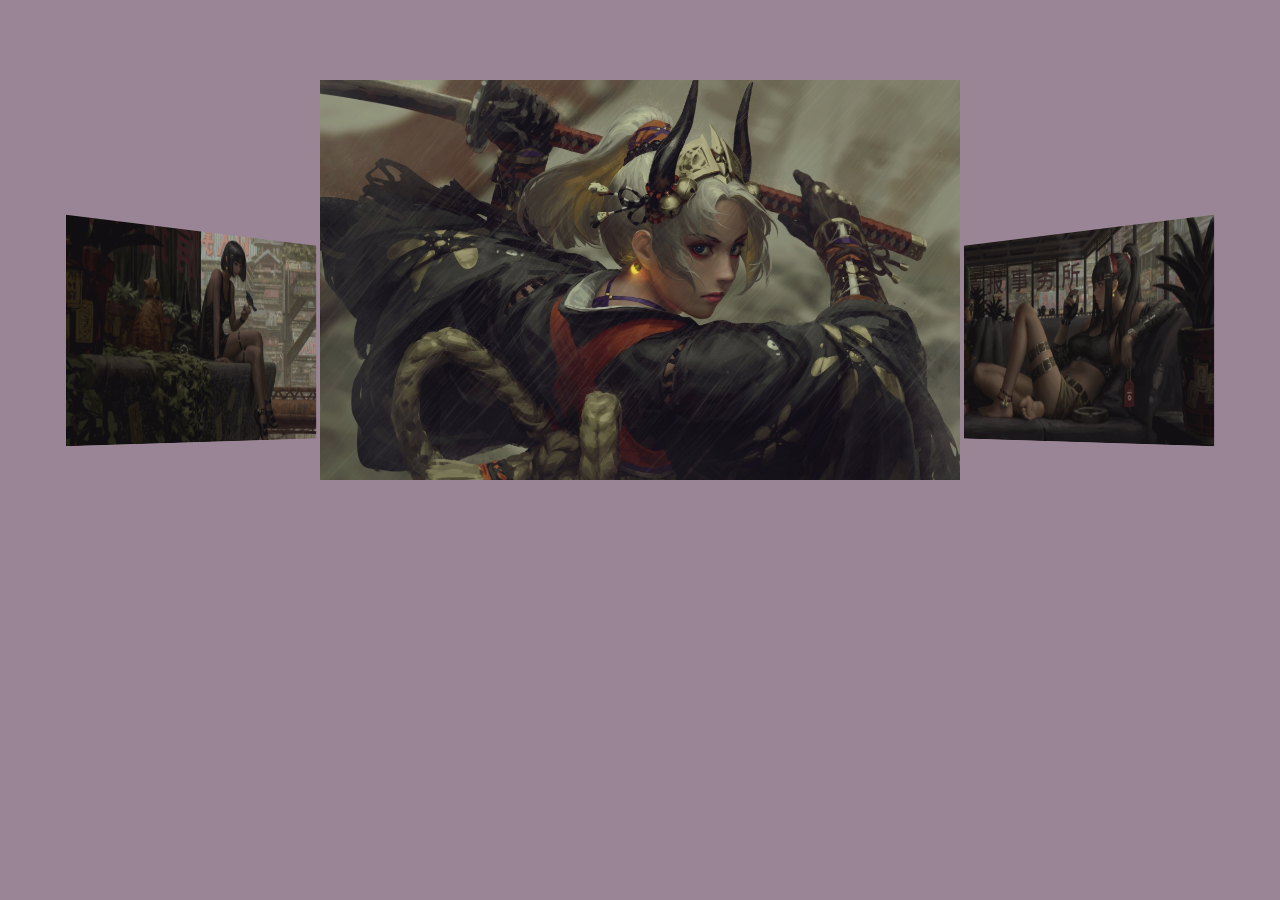
<file: 3D轮播图/index.html>
<!DOCTYPE html>
<html lang="en">
<head>
  <meta charset="UTF-8">
  <meta name="viewport" content="width=device-width, initial-scale=1.0,user-scalable=no,maximum-scale=1.0, minimum-scale=1.0">
  <meta http-equiv="X-UA-Compatible" content="ie=edge">
  <title>Document</title>
  <style>
    *{
       margin: 0;
       padding: 0;
       box-sizing: border-box;
       text-decoration: none;
       list-style: none;
    }
    body{
      background-color: rgb(154, 133, 150);
    }
    .a{
      position: relative;
      perspective : 1600px;
      top: 400px;
      display: flex;
      justify-content: center;
      align-items: center;
    }
    .b{
      width: 400px;
      height: 400px;
      position: absolute;
      transform-style: preserve-3d;
      animation: a 8s infinite cubic-bezier(.7,0,.17,1);
    }
    .b div{
      position: absolute;
      background-size: cover;
      opacity: .9;
      width: 400px;
      height: 250px;
      transform: rotateY(calc(var(--i)*120deg)) translateZ(600px);
    }
    @keyframes a{
      0%{
        transform: translateZ(-100px) rotateY(0);
      }
      33%{
        transform: translateZ(-100px) rotateY(120deg);
      }
      66%{
        transform: translateZ(-100px) rotateY(240deg);
      }
      100%{
        transform: translateZ(-100px) rotateY(360deg);
      }

    }
    .c{
      background-image: url('./1.jpg');
    }
    .d{
      background-image: url('./2.jpg');
    }
    .e{
      background-image: url('./3.jpg');
    }
  </style>
</head>
<body>
  <div class="a">
    <div class="b">
      <div class="c" style="--i:0"></div>
      <div class="d" style="--i:1"></div>
      <div class="e" style="--i:2"></div>
    </div>
  </div>
</body>
</html>
</file>
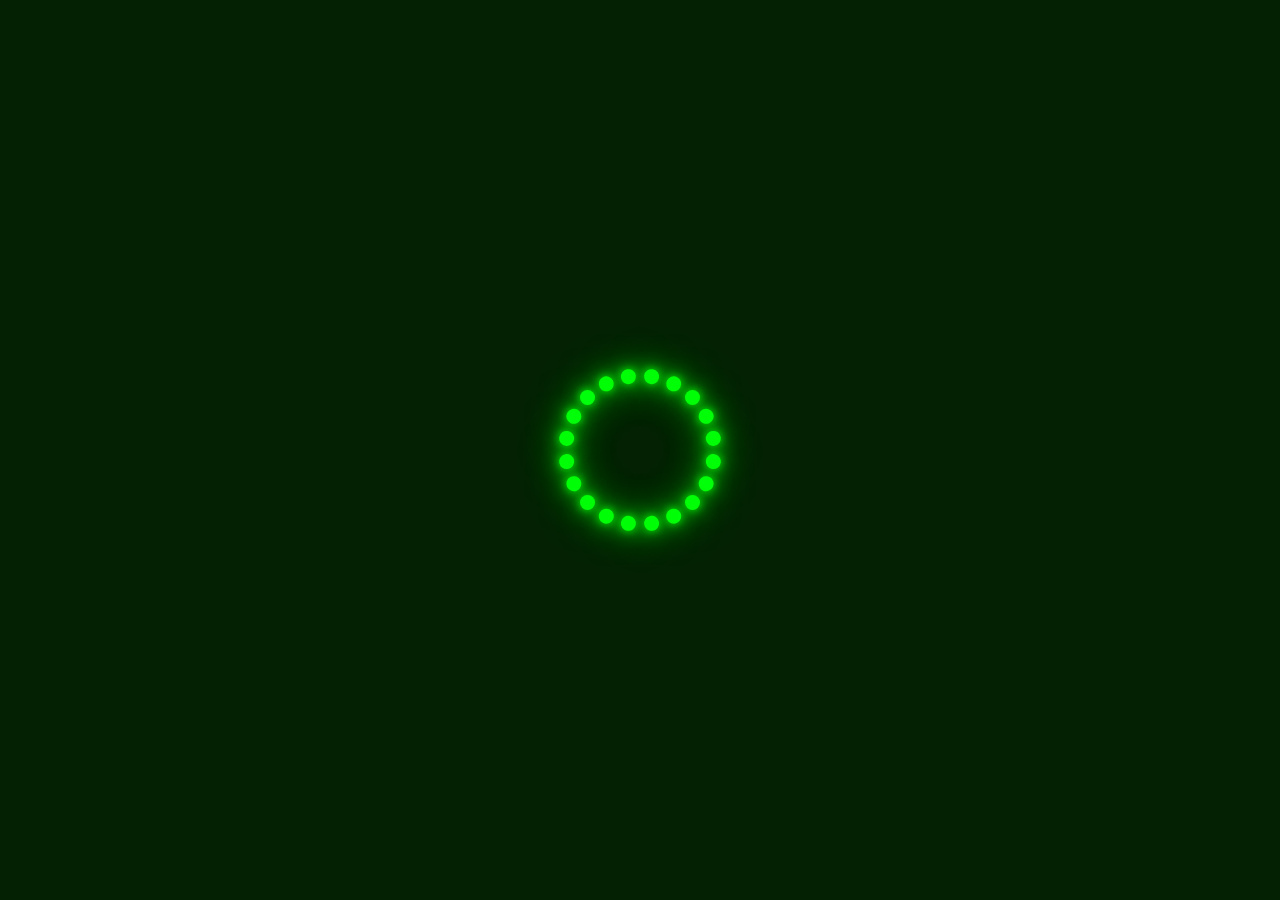
<file: Loading-Animations-Effects/index.html>
<!DOCTYPE html>
<html lang="en">
<head>
  <meta charset="UTF-8">
  <meta name="viewport" content="width=device-width, initial-scale=1.0,user-scalable=no,maximum-scale=1.0, minimum-scale=1.0">
  <meta http-equiv="X-UA-Compatible" content="ie=edge">
  <title>CSS Creative Loadier Animation Effects</title>
  <link rel="stylesheet" href="./index.css">
</head>
<body>
  <section>
    <div class="loader">
      <span style="--i:1"></span>
      <span style="--i:2"></span>
      <span style="--i:3"></span>
      <span style="--i:4"></span>
      <span style="--i:5"></span>
      <span style="--i:6"></span>
      <span style="--i:7"></span>
      <span style="--i:8"></span>
      <span style="--i:9"></span>
      <span style="--i:10"></span>
      <span style="--i:11"></span>
      <span style="--i:12"></span>
      <span style="--i:13"></span>
      <span style="--i:14"></span>
      <span style="--i:15"></span>
      <span style="--i:16"></span>
      <span style="--i:17"></span>
      <span style="--i:18"></span>
      <span style="--i:19"></span>
      <span style="--i:20"></span>
    </div>
  </section>
</body>
</html>
</file>
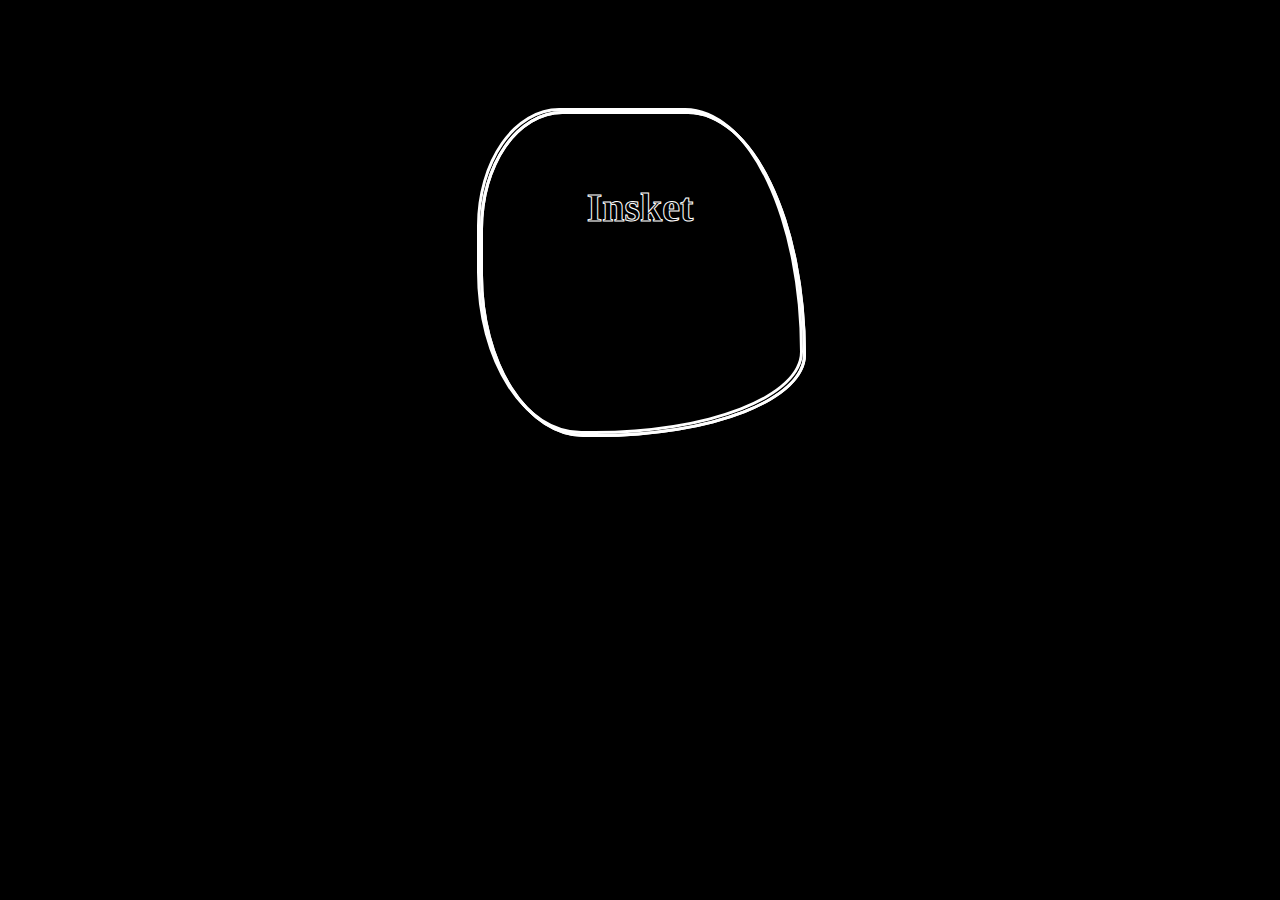
<file: 旋转波浪边框/index.html>
<!DOCTYPE html>
<html lang="en">
<head>
  <meta charset="UTF-8">
  <meta name="viewport" content="width=device-width, initial-scale=1.0,user-scalable=no,maximum-scale=1.0, minimum-scale=1.0">
  <meta http-equiv="X-UA-Compatible" content="ie=edge">
  <title>Document</title>
  <style>
    body {
      display: flex;
      justify-content: center;
      background-color: #000;
    }
    .a{
      position: relative;
      top: 100px;
      width: 320px;
      height: 320px;
      display: flex;
      justify-content: center;
    }
    .b {
      transition: all .7s;
      position: absolute;
      width: 100%;
      height: 100%;
      border: 3px solid #fff;
      border-radius: 30% 43% 76% 38% /43% 89% 30% 59%;
      animation: b 10s infinite linear;
    }
    .b::after,
    .b::before{
      content: '';
      position: absolute;
      width: 100%;
      height: 100%;
      border: 3px solid #fff;
      border-radius: 30% 43% 76% 38% /43% 89% 30% 59%;
      transition: all .7s;
      animation: b 8s infinite linear;
    }
    .b::before{
      animation: b 8s infinite linear;
    }
    @keyframes b{
      0%{
        transform: rotateZ(0);
      }
      100%{
        transform: rotateZ(360deg);
      }
    }
    .a:hover .b,
    .a:hover .b::before,
    .a:hover .b::after{
      background-color: rgba(255, 255, 255, .3);
    }
    .c{
      font-size: 40px;
      color: black;
      font-weight: 900;
      -webkit-text-stroke: 1px #fff;
      line-height: 200px;
    }
  </style>
</head>
<body>
  <div class="a">
    <div class="b"></div>
    <span class="c">Insket</span>
    <div class="d"></div>
  </div>
</body>
</html>
</file>
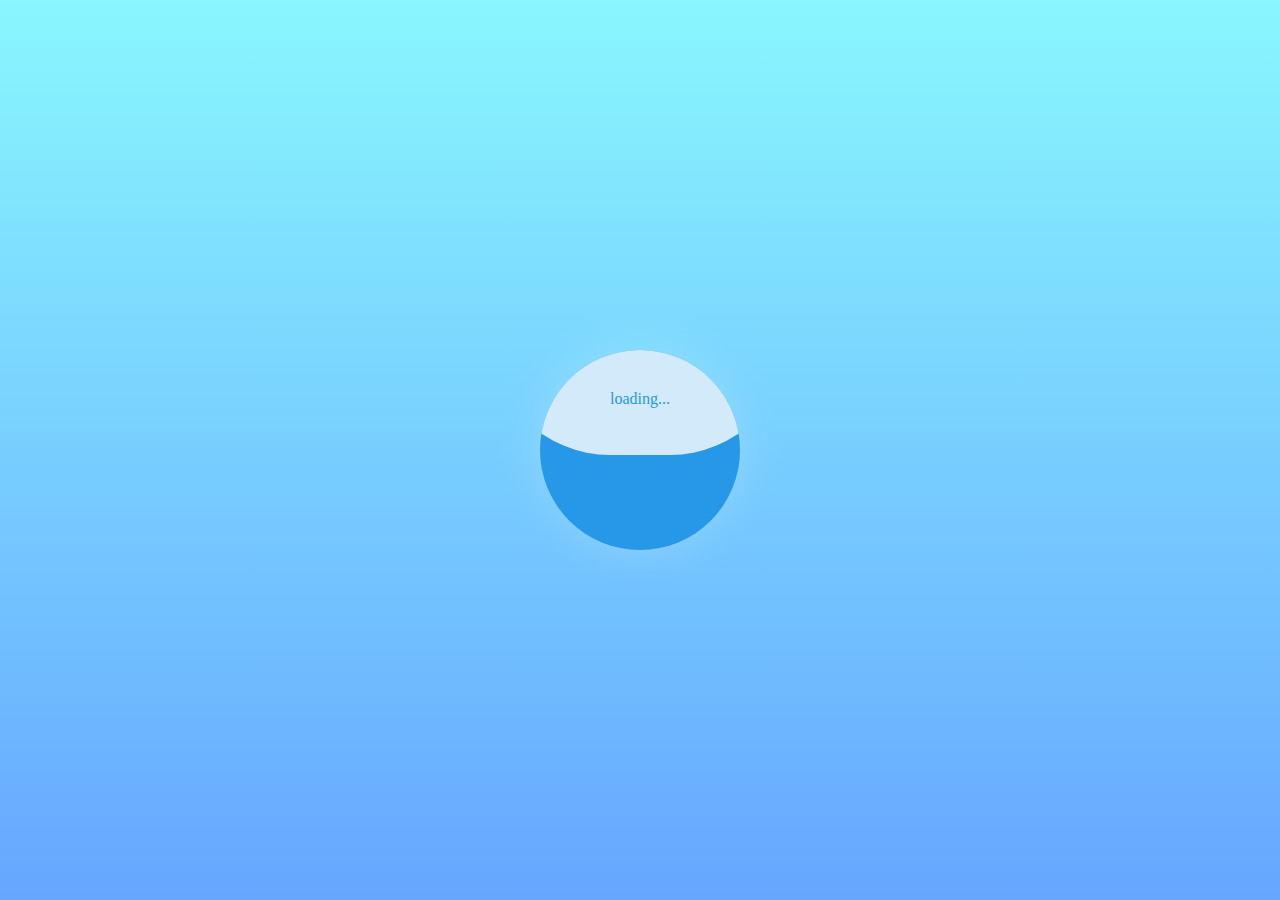
<file: 水球加载/index.html>
<!DOCTYPE html>
<html lang="en">
<head>
  <meta charset="UTF-8">
  <meta name="viewport" content="width=device-width, initial-scale=1.0,user-scalable=no,maximum-scale=1.0, minimum-scale=1.0">
  <meta http-equiv="X-UA-Compatible" content="ie=edge">
  <title>Document</title>
  <link rel="stylesheet" href="./index.css">
</head>
<body>
  <div class="wave"></div>
</body>
</html>
</file>
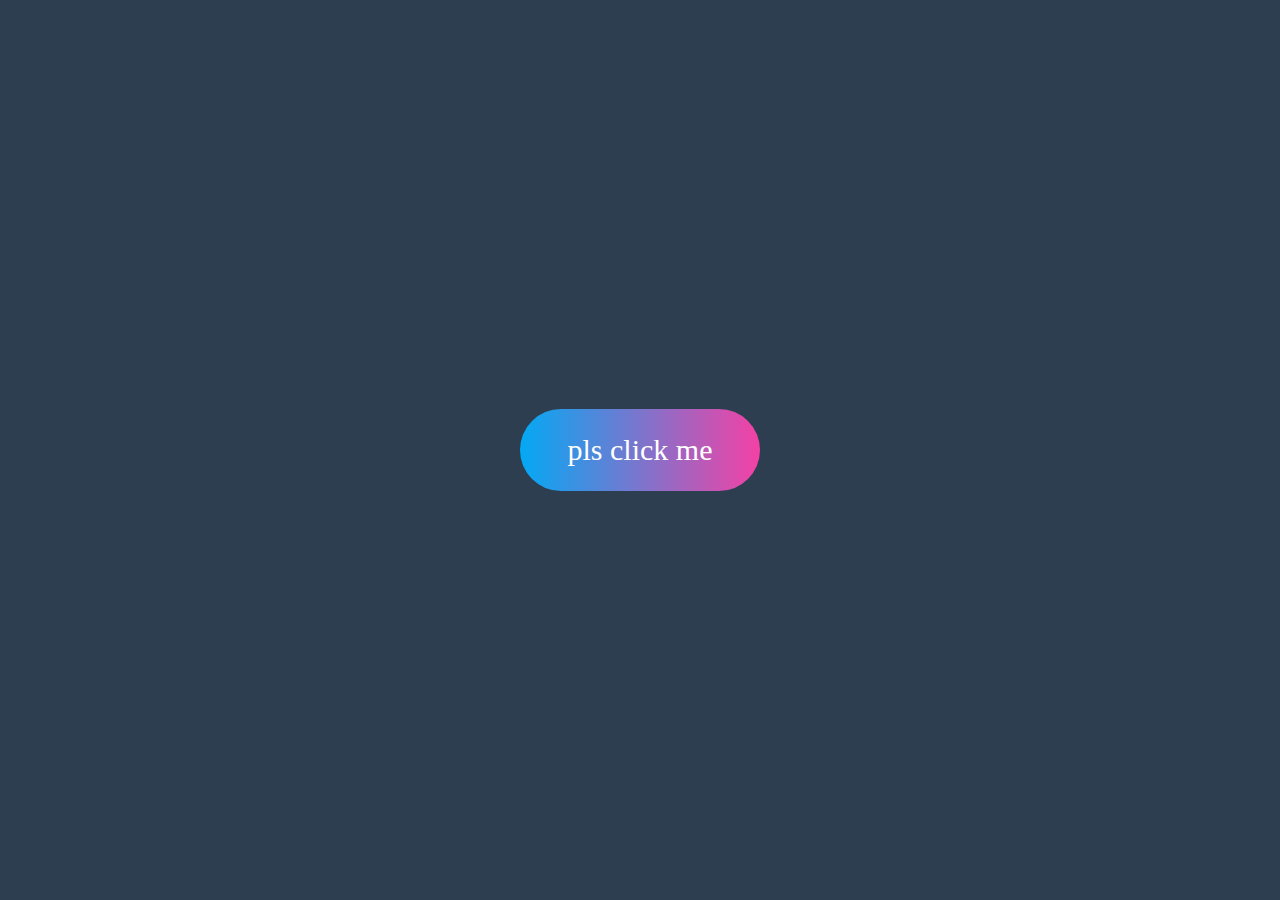
<file: 涟漪效果按钮/index.html>
<!DOCTYPE html>
<html lang="en">

<head>
  <meta charset="UTF-8">
  <meta name="viewport"
    content="width=device-width, initial-scale=1.0,user-scalable=no,maximum-scale=1.0, minimum-scale=1.0">
  <meta http-equiv="X-UA-Compatible" content="ie=edge">
  <title>Document</title>
  <link rel="stylesheet" href="./index.css">
</head>

<body>
  <div class="bt">pls click me</div>

  <script type="text/javascript">
    const bt = document.querySelector('.bt');

    bt.addEventListener('click', (e) => {
      // 获取按钮 的偏移量 left 和 top
      let offsetLeft = e.target.offsetLeft
      let offsetTop = e.target.offsetTop

      if (e.target.nodeName === 'SPAN') {
        // 如果点击了span元素, 则获取span的上级父元素div的offset偏移量
        offsetLeft = e.target.offsetParent.offsetLeft
        offsetTop = e.target.offsetParent.offsetTop
      }

      // 获取span的坐标
      let x = e.clientX - offsetLeft
      let y = e.clientY - offsetTop

      // console.log(x, y);

      // 定义 span
      let ripple = document.createElement('span')
      ripple.style.left = x + 'px'
      ripple.style.top = y + 'px'
      // 添加子元素
      bt.appendChild(ripple)

      // 一段时间后清除span 避免span越来越多
      setTimeout(() => {
        ripple.remove()
      },800);
    })
  </script>
</body>

</html>
</file>
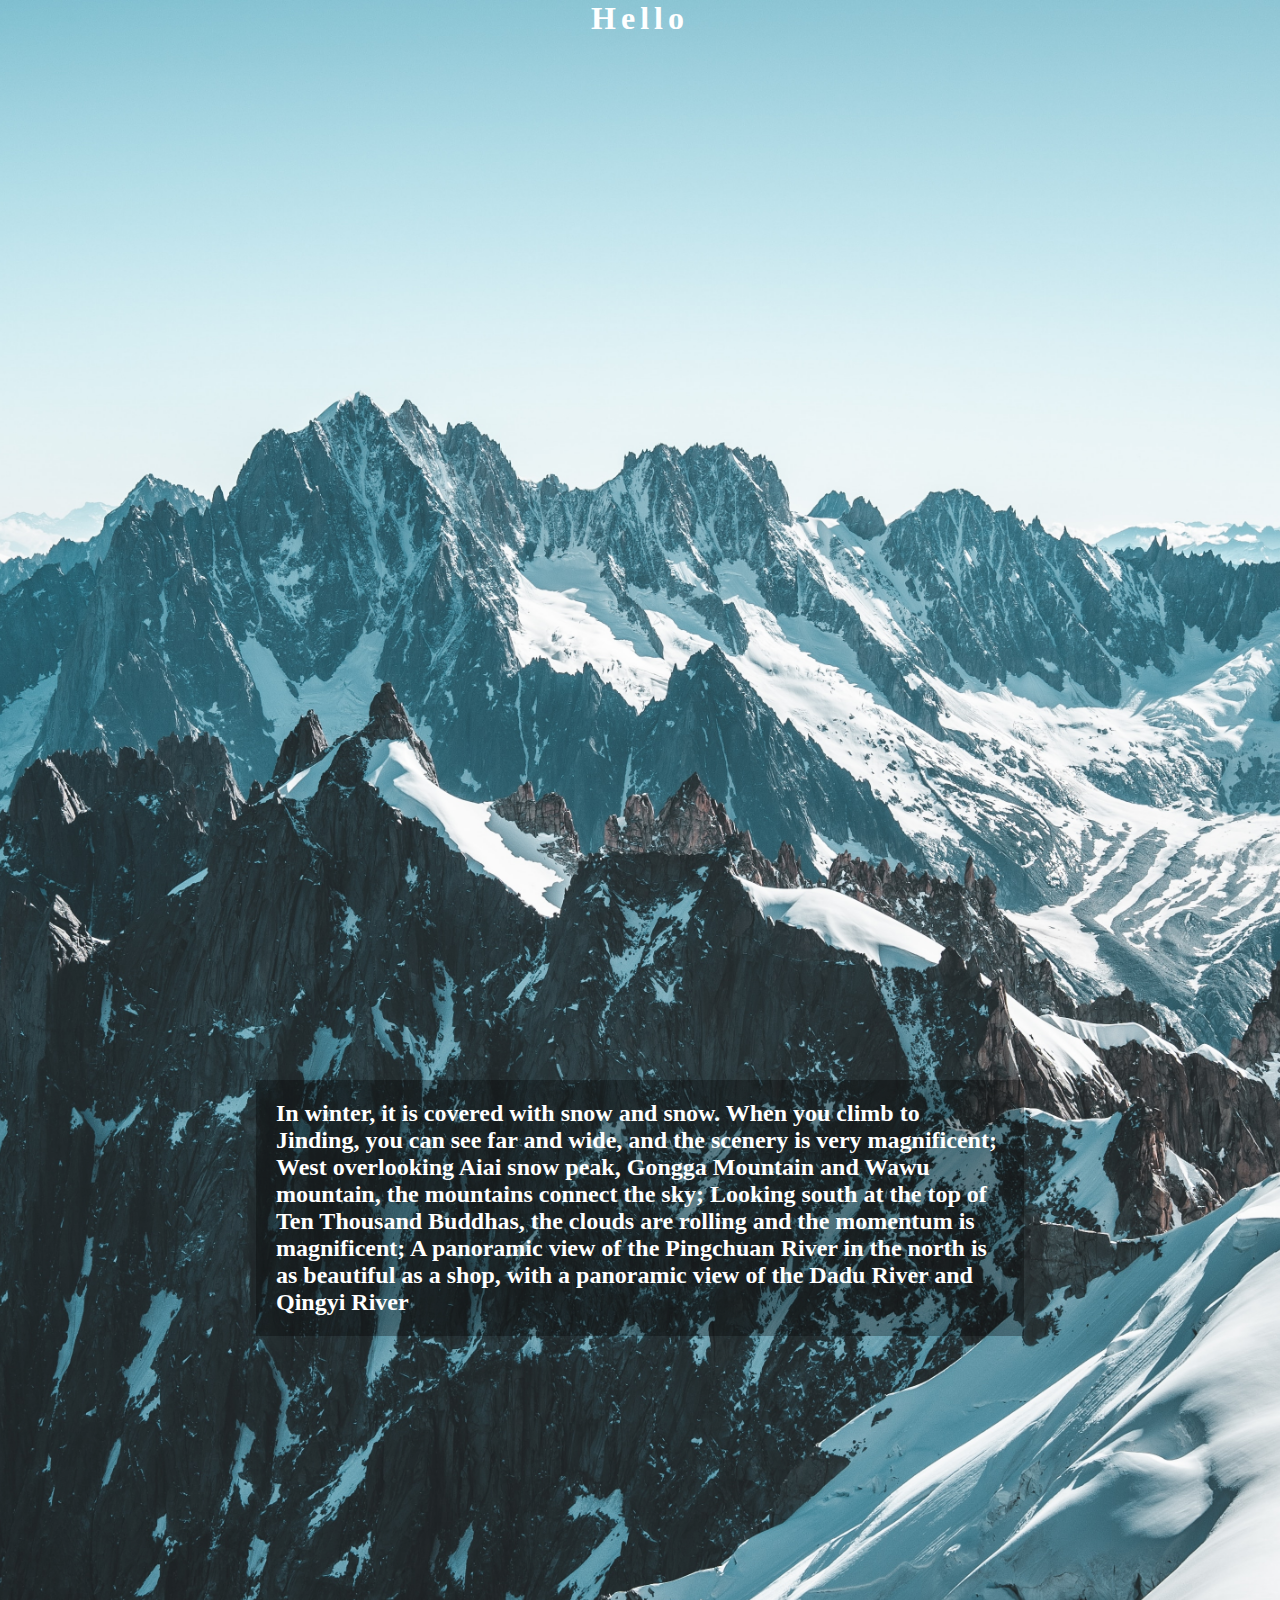
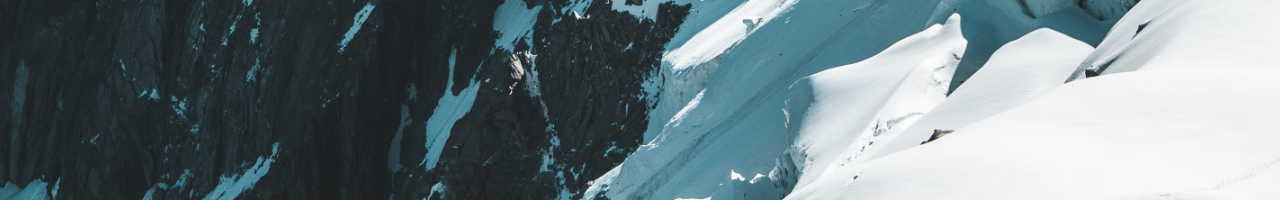
<file: 滚轮视差/index.html>
<!DOCTYPE html>
<html lang="en">
<head>
  <meta charset="UTF-8">
  <meta name="viewport" content="width=device-width, initial-scale=1.0,user-scalable=no,maximum-scale=1.0, minimum-scale=1.0">
  <meta http-equiv="X-UA-Compatible" content="ie=edge">
  <title>Document</title>
  <link rel="stylesheet" href="./index.css">
</head>
<body>
  <h1>Hello</h1>
  <div class="background"><span>Insket</span></div>
  <h2>
    In winter, it is covered with snow and snow. When you climb to Jinding, you can see far and wide, and the
    scenery is very magnificent; West overlooking Aiai snow peak, Gongga Mountain and Wawu mountain, the mountains
    connect the sky; Looking south at the top of Ten Thousand Buddhas, the clouds are rolling and the momentum is
    magnificent; A panoramic view of the Pingchuan River in the north is as beautiful as a shop, with a panoramic
    view of the Dadu River and Qingyi River
  </h2>

  <script type="text/javascript">
    const bg = document.querySelector('.background');

    document.addEventListener('scroll', () => {
      console.log('@@');
      const scollY = window.scollY

      if (scollY != 0) {
        bg.style.backgroundPosition = `calc(50% + ${scrollY}px) calc(50% + ${scrollY}px)`
      }else {
        bg.style.backgroundPosition = ''
      }
    })
  </script>
</body>
</html>
</file>
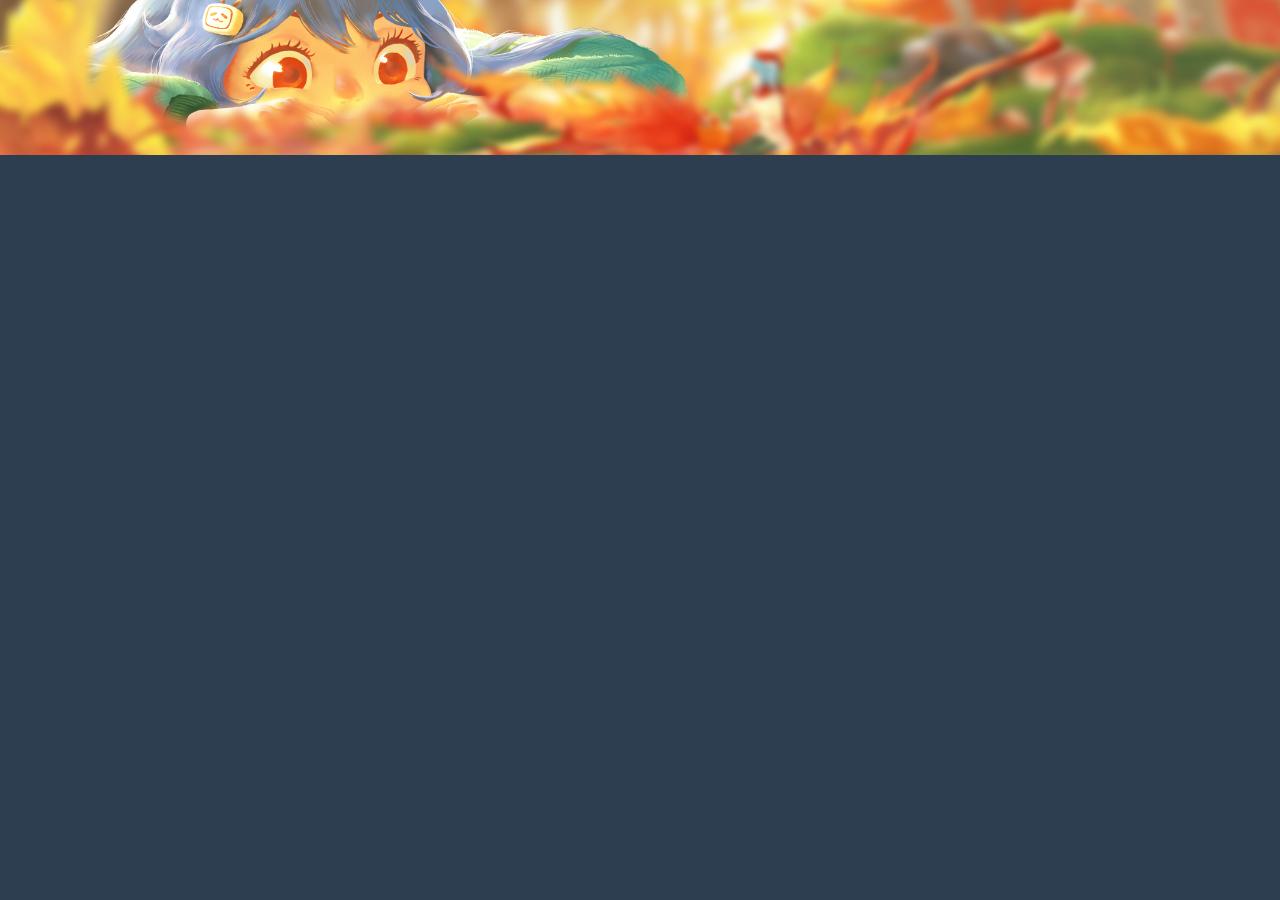
<file: 秋天B站头部/index.html>
<!DOCTYPE html>
<html lang="en">
<head>
  <meta charset="UTF-8">
  <meta name="viewport" content="width=device-width, initial-scale=1.0,user-scalable=no,maximum-scale=1.0, minimum-scale=1.0">
  <meta http-equiv="X-UA-Compatible" content="ie=edge">
  <title>Document</title>
  <link rel="stylesheet" href="./style.css">
</head>
<body>
  <div class="banner">
    <div class='image'><img width="3000" height="250" src="./img/bg.png"></div>
    <div class='image'><img width="1800" height="165" src="./img/girl1.png"></div>
    <div class='image'><img width="3000" height="250" src="./img/grassland.png"></div>
    <div class='image'><img width="1800" height="160" src="./img/mushroom.png"></div>
    <div class='image'><img width="1800" height="165" src="./img/spirit.png"></div>
    <div class='image'><img width="1950" height="178" src="./img/leaf.png"></div>
  </div>

  <script type="text/javascript">
    let banner = document.querySelector('.banner');
    let images =  document.querySelectorAll('.image');
    let x = 0
    let x_new = 0
    let x_offset = 0

    let window_width = document.documentElement.clientWidth
    let setp = window_width /2 /2  // 鼠标移动  setp像素，模糊度 +/- 1
    // console.log(setp);

    // x轴 和模糊度
    let data_images = [
      { x:0, b: 6},
      { x:0, b: 0},
      { x:0, b: 4},
      { x:0, b: 5},
      { x:0, b: 3},
      { x:0, b: 4}
    ]

    let init = () => {
      // image[0].children[0].style = 'transform: translate(0px); filter: blur(6px);'
      // image[1].children[0].style = 'transform: translate(0px); filter: blur(0px);'
      // image[2].children[0].style = 'transform: translate(0px); filter: blur(4px);'
      // image[3].children[0].style = 'transform: translate(0px); filter: blur(6px);'
      // image[4].children[0].style = 'transform: translate(0px); filter: blur(1px);'
      // image[5].children[0].style = 'transform: translate(0px); filter: blur(6px);'
      for (const key in images) {
        const element = images[key];
        const element_data = data_images[key]
        element.children[0].style = `transition: .2s linear;transform: translate(${element_data.x}px); filter: blur(${element_data.b}px);`
      }
    }

    // 鼠标移入改变x轴距离
    banner.addEventListener('mouseover', (e) => {
      x = e.clientX
    })
    // 鼠标移动
    banner.addEventListener('mousemove', (e) => {
      x_new = e.clientX
      // console.log(x_new);
      x_offset = x - x_new
      // console.log(x_offset);

      for (const key in images) {
        const element = images[key];
        const element_data = data_images[key]
        // 新的虚化值
        let b_new = Math.abs(element_data.b + (x_offset / setp))
        element.children[0].style = `transform: translate(${element_data.x}px); filter: blur(${b_new}px);`
      }
    })
    banner.addEventListener('mouseout', (e) => {
      init()
    })

    let bink_index = 1
    let time = 0
    let bink = () => {
      console.log('222');
      if (bink_index === 4) {
        bink_index = 1
        time = 4000
      } else {
        bink_index += 1
        time = 100
      }
      images[1].children[0].src = `./img/girl${bink_index}.png`

     setTimeout(() => {
      bink()
     }, time);
    }

    window.onload = () => {
      init()
      bink()
    }
  </script>
</body>
</html>
</file>
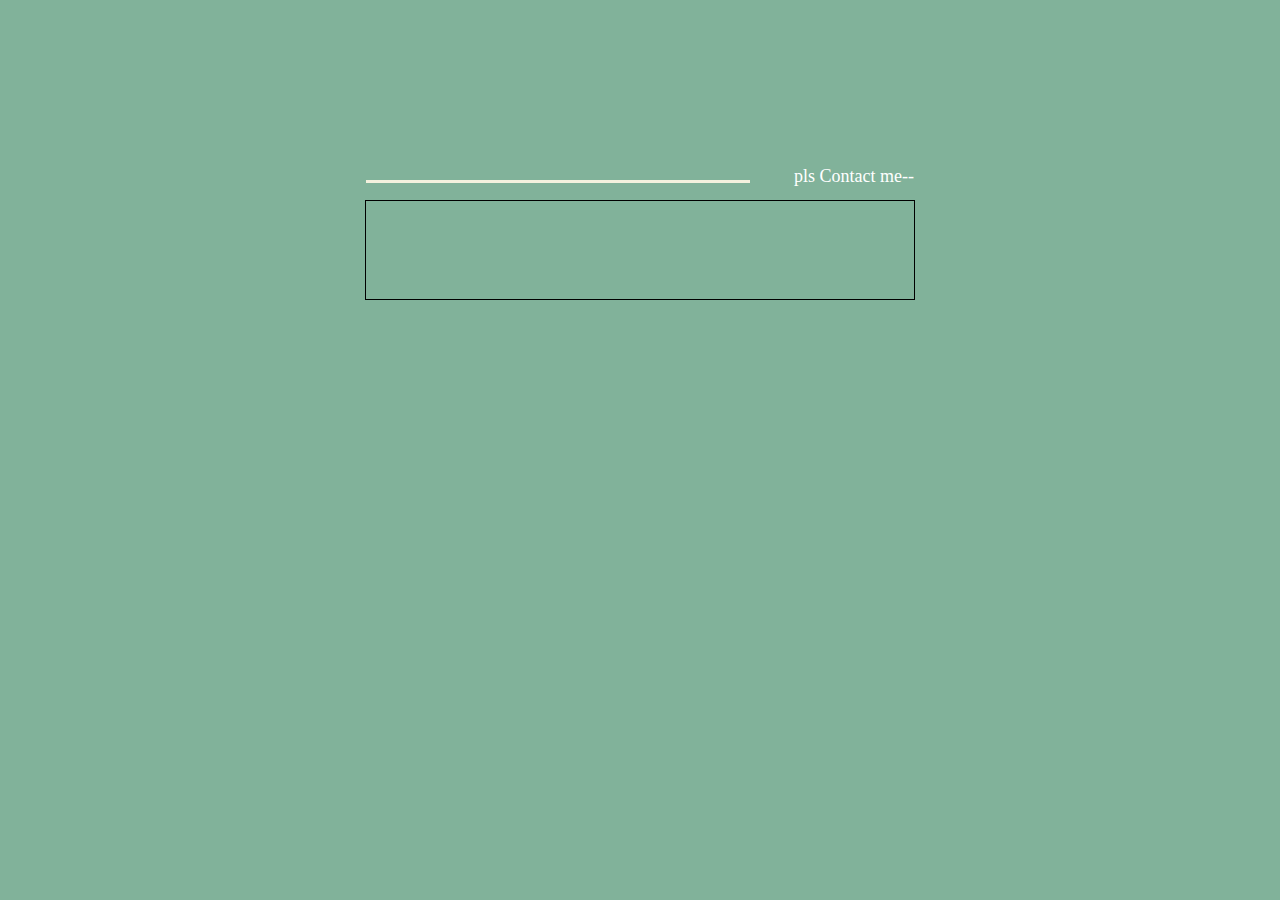
<file: 联系按钮/index.html>
<!DOCTYPE html>
<html lang="en">
<head>
  <meta charset="UTF-8">
  <meta name="viewport" content="width=device-width, initial-scale=1.0,user-scalable=no,maximum-scale=1.0, minimum-scale=1.0">
  <meta http-equiv="X-UA-Compatible" content="ie=edge">
  <title>Document</title>
  <link rel="stylesheet" href="./index.css">
  <link rel="stylesheet" href="http://at.alicdn.com/t/font_2943097_4s2k76u7t06.css">
</head>
<body>
  <div class="shell">
    <div class="box">
      <i class="iconfont icon-weixin" data-i='Wx: imotaa'></i>
    </div>
    <div class="box">
      <i class="iconfont icon-qq" data-i='QQ: 2694183181'></i>
    </div>
    <div class="box">
      <i class="iconfont icon-bzhan" data-i='Blibili: leii'></i>
    </div>
    <div class="box">
      <i class="iconfont icon-shouji" data-i='phone: 18168060443'></i>
    </div>
  </div>
</body>
</html>
</file>
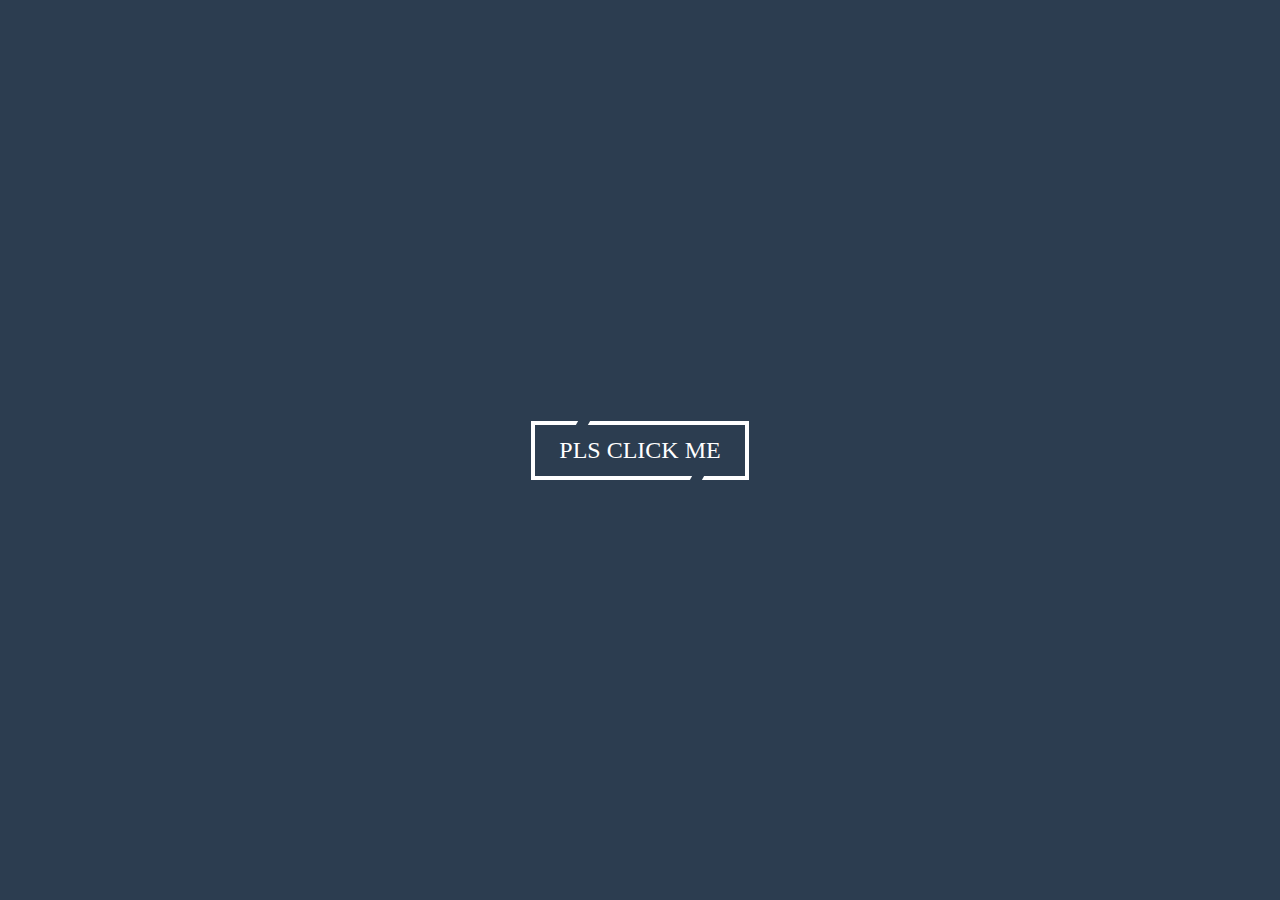
<file: 边框滑动按钮/index.html>
<!DOCTYPE html>
<html lang="en">
<head>
  <meta charset="UTF-8">
  <meta name="viewport" content="width=device-width, initial-scale=1.0,user-scalable=no,maximum-scale=1.0, minimum-scale=1.0">
  <meta http-equiv="X-UA-Compatible" content="ie=edge">
  <title>Document</title>
  <link rel="stylesheet" href="./index.css">
</head>
<body>
  <a href="#" class="bt">pls click me</a>
</body>
</html>
</file>
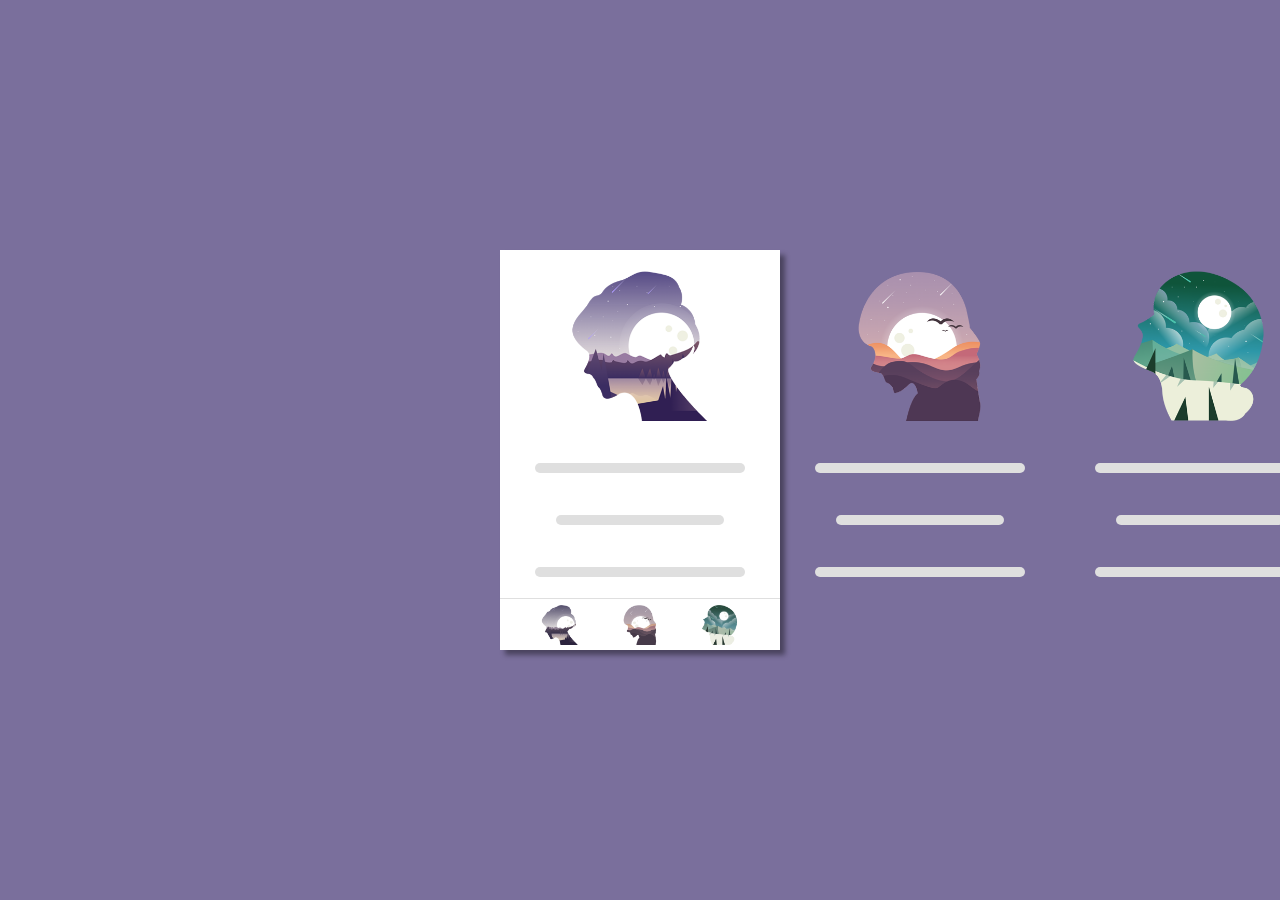
<file: 选项卡/index.html>
<!DOCTYPE html>
<html lang="en">
<head>
  <meta charset="UTF-8">
  <meta name="viewport" content="width=device-width, initial-scale=1.0,user-scalable=no,maximum-scale=1.0, minimum-scale=1.0">
  <meta http-equiv="X-UA-Compatible" content="ie=edge">
  <title>Document</title>
  <link rel="stylesheet" href="./index.css">
</head>
<body>
  <div class="shell">
    <div class="shell-top">
      <ul class="main">
        <li>
          <img src="./image/1.png" alt="">
          <div class="box-one"></div>
          <div class="box-two"></div>
          <div class="box-one"></div>
        </li>
        <li>
          <img src="./image/2.png" alt="">
          <div class="box-one"></div>
          <div class="box-two"></div>
          <div class="box-one"></div>
        </li>
        <li>
          <img src="./image/3.png" alt="">
          <div class="box-one"></div>
          <div class="box-two"></div>
          <div class="box-one"></div>
        </li>
      </ul>
    </div>
    <ul class="shell-bottom">
      <li class="list"><img src="./image/1.png" alt=""></li>
      <li class="list"><img src="./image/2.png" alt=""></li>
      <li class="list"><img src="./image/3.png" alt=""></li>
    </ul>
  </div>

  <script type="text/javascript">
    let list =  document.querySelectorAll('.list');
    let main = document.querySelector('.main');
    for (let i = 0; i < list.length; i++) {
      list[i].addEventListener('click', () => {
        main.style.left = (i * -100) + '%'
        console.log(i);
        if (i) {
          i === 1 ? document.body.style.backgroundColor='rgb(177, 152, 178)' : document.body.style.backgroundColor='rgb(46, 123, 117)'
        } else {
          document.body.style.backgroundColor='rgb(122, 111, 156)'
        }
      })
    }
  </script>
</body>
</html>
</file>
<file: Loading-Animations-Effects/index.css>
*{
   margin: 0;
   padding: 0;
   box-sizing: border-box;
}
section{
  display: flex;
  justify-content: center;
  align-items: center;
  min-height: 100vh;
  background: #042104;
  animation: animateBg 10s linear infinite;
}
@keyframes animateBg{
  0%{
    filter: hue-rotate(0deg);
  }
  100%{
    filter: hue-rotate(360deg);
  }
}
section .loader{
  position: relative;
  width: 120px;
  height: 120px;
}
section .loader span {
  position: absolute;
  top: 0;
  left: 0;
  width:100%;
  height: 100%;
  transform: rotate(calc(18deg * var(--i)));
}
section .loader span:before{
  content: '';
  position: absolute;
  top: 0;
  left: 0;
  width: 15px;
  height: 15px;
  border-radius: 50%;
  background: #00ff0a;
  box-shadow: 0 0 10px #00ff0a,
              0 0 20px #00ff0a,
              0 0 40px #00ff0a;
              /* 0 0 60px #00ff0a,
              0 0 80px #00ff0a,
              0 0 100px #00ff0a; */
  animation: animate 2s linear infinite;
  animation-delay: calc(.1s * var(--i));
}
@keyframes animate{
  0%{
    transform: scale(1);
  }
  80%,100%{
    transform: scale(.1);
  }
}
</file>
<file: 水球加载/index.css>
*{
   margin: 0;
   padding: 0;
   box-sizing: border-box;
   text-decoration: none;
   list-style: none;
}

body{
  height: 100vh;
  background: linear-gradient(to bottom, #89f7fe, #66a6ff);
}

.wave{
  width: 200px;
  height: 200px;
  background-color: #2797e7;
  border-radius: 50%;
  position: absolute;
  left: 50%;
  top: 50%;
  transform: translate(-50%, -50%);
  overflow: hidden;
  box-shadow: 0 0 50px rgba(255, 255, 255, .2);
}

.wave::after{
  content: 'loading...';
  position: absolute;
  left: 50%;
  top: 0;
  transform: translate(-50%, 40px);
  color: #2797e7;
}

.wave::before{
  content: '';
  width: 300px;
  height: 300px;
  background-color: rgba(255, 255, 255, .8);
  position: absolute;
  left: 50%;
  top: 0;
  transform: translate(-50%, -65%);
  border-radius: 40%;
  animation: wave 5s linear infinite;
}

 /* animation */
 @keyframes wave{
   100%{
     transform: translate(-50%, -65%) rotate(360deg);
   }
 }
</file>
<file: 涟漪效果按钮/index.css>
:root{
  --background-color: #2c3e50;
  --show_color: #03a9f4;
  --show_color2: #f441a5;
}

*{
   margin: 0;
   padding: 0;
   box-sizing: border-box;
   text-decoration: none;
   list-style: none;
}

body{
  width: 100vw;
  height: 100vh;
  background-color: var(--background-color);
  display: flex;
  justify-content: center;
  align-items: center;
}

.bt{
  font-size: 30px;
  color: #fff;
  background: linear-gradient(90deg, var(--show_color), var(--show_color2));
  padding: 24px 48px;
  border-radius: 48px;
  position: relative;
  cursor: pointer;
  overflow: hidden;
}

span{
  position: absolute;
  background: #0b6c99;
  border-radius: 50%;
  transform: translate(-50%, -50%);
  animation: show 1s;
}

@keyframes show{
  0%{
    width: 0;
    height: 0;
    opacity: .5;
  }
  100%{
    width: 300px;
    height: 300px;
    opacity: 0;
  }
}
</file>
<file: 滚轮视差/index.css>
*{
   margin: 0;
   padding: 0;
   box-sizing: border-box;
   text-decoration: none;
   list-style: none;
}

.background{
  background-image: url('./mountain\ range.jpg');
  background-size: cover;
  background-position: 50% 50%;
  height: 200vh;
  font: 900 30rem '';
  -webkit-background-clip: text;
  -webkit-text-fill-color: transparent;
  position: relative;
  text-align: center;
  overflow: hidden;
}

.background::before{
  content: '';
  background-size: cover;
  background-image: inherit;
  background-position: 50% 50%;
  position: absolute;
  top: 0;
  left: 0;
  right: 0;
  bottom: 0;
  z-index: -99;
}

h1{
  position: absolute;
  text-align: center;
  width: 100%;
  letter-spacing: 5px;
  color: #fff;
}

h2{
  position: absolute;
  top: 120vh;
  width: 60%;
  color: #fff;
  left: 50%;
  transform: translateX(-50%);
  padding: 20px;
  background: rgba(0, 0, 0, .3);
}
</file>
<file: 秋天B站头部/style.css>
:root {
  --background-color: #2c3e50;
  --border-color: #7591AD;
  --text-color: #34495e;
  --color1: #EC3E27;
  --color2: #fd79a8;
  --color3: #0984e3;
  --color4: #00b894;
  --color5: #fdcb6e;
  --color6: #e056fd;
  --color7: #F97F51;
  --color8: #BDC581;
}

* {
  margin: 0;
  padding: 0;
}

html {
  font-size: 14px;
}

body {
  width: 100vw;
  height: 100vh;
  background-color: var(--background-color);
  font-family: 'Montserrat', sans-serif, Arial, 'Microsoft Yahei';
}

.banner{
  position: relative;
  width: 100vw;
  height: 155px;
  overflow: hidden;
  background-color: #00b894;
}

.image{
  position: absolute;
  width: 100%;
  height: 100%;
  display: flex;
  justify-content: center;
  align-items: center;
}
</file>
<file: 联系按钮/index.css>
*{
   margin: 0;
   padding: 0;
   box-sizing: border-box;
   text-decoration: none;
   list-style: none;
}

body {
  height: 100%;
  display: flex;
  justify-content: center;
  align-items: center;
  background-color: #81b29a;
}

.shell {
  width: 550px;
  height: 100px;
  border: 1px solid #000;
  margin: 200px auto;
  display: flex;
  justify-content: space-evenly;
  position: relative;
}

.box{
  width: 25%;
  height: 100%;
  text-align: center;
}

.box i {
  display: block;
  color: #3d405b;
  font-size: 50px;
  line-height: 100px;
  transition: all .2s;
}

.box i:hover{
  color: #fff;
}

.shell::after{
  content: 'pls Contact me--';
  font-size: 18px;
  position: absolute;
  right: 0;
  top: -35px;
  color: #fff;
}

.shell::before{
  content: '';
  position: absolute;
  top: -21px;
  left: 0;
  display: block;
  width: 70%;
  height: 3px;
  background-color: #f4f1de;
}

.box i::after{
  position: absolute;
  bottom: 140px;
  width: 100%;
  content: attr(data-i);
  display: block;
  left: 0;
  font-size: 30px;
  color: #81b29a;
  background-color: #f4f1de;
  opacity: 0;
  transform: translateY(30px);
  transition: all .3s;
}

.box i:hover::after{
  opacity: 1;
  transform: translateY(0);
}
</file>
<file: 边框滑动按钮/index.css>
*{
   margin: 0;
   padding: 0;
   box-sizing: border-box;
   text-decoration: none;
   list-style: none;
}

body{
  width: 100vw;
  height: 100vh;
  display: flex;
  justify-content: center;
  align-items: center;
  background-color: #2C3D50;
}

.bt {
  font-size: 24px;
  color: #fff;
  /* 文本大写 */
  text-transform: uppercase;
  border: 4px solid;
  padding: 12px 24px;
  position: relative;
}

.bt::before, .bt::after{
  content: '';
  position: absolute;
  background-color: #2C3D50;
  width: 12px;
  height: 4px;
  /* 定义了倾斜角度  */
  transform: skew(-30deg);
  transition: all .2s;
}

.bt::before{
  top: -4px;
  left: 20%;
}
.bt::after{
  bottom: -4px;
  right: 20%;
}

.bt:hover::before{
  left: 80%;
}
.bt:hover::after{
  right: 80%;
}
</file>
<file: 选项卡/index.css>
*{
   margin: 0;
   padding: 0;
   box-sizing: border-box;
   text-decoration: none;
   list-style: none;
}

body{
  height: 100vh;
  display: flex;
  align-items: center;
  justify-content: center;
  flex-direction: column;
  background-color: rgb(122, 111, 156);
  transition: all 1s;
}

.shell{
  width: 280px;
  height: 400px;
  background-color: #fff;
  box-shadow: 5px 5px 5px rgba(0, 0, 0, .4);
  display: flex;
  flex-direction: column;
}

.shell-top{
  width: 100%;
  height: 100%;
  border-bottom: 1px solid rgb(223, 223, 223);
  /* overflow: hidden; */
}

.shell-top ul{
  width: 300%;
  height: 100%;
  display: flex;
  position: relative;
  transition: all .3s;
  left: 0;
}

.shell-top ul li{
  width: 100%;
  display: flex;
  flex-direction: column;
  align-items: center;
  justify-content: space-around;
}

.shell-top ul li img {
  width: 150px;
}

.shell-top ul li .box-one{
  width: 75%;
  height: 10px;
  border-radius: 10px;
  background-color: rgb(223, 223, 223);
}

.shell-top ul li .box-two{
  width: 60%;
  height: 10px;
  border-radius: 10px;
  background-color: rgb(223, 223, 223);
}

.shell-bottom{
  width: 100%;
  height: 58px;
  display: flex;
  align-items: center;
  justify-content: space-evenly;
}

.shell-bottom li{
  height: 100%;
  display: flex;
  justify-content: center;
  align-items: center;
  filter: grayscale(.5);
}

.shell-bottom li img {
  width: 40px;
}
</file>
